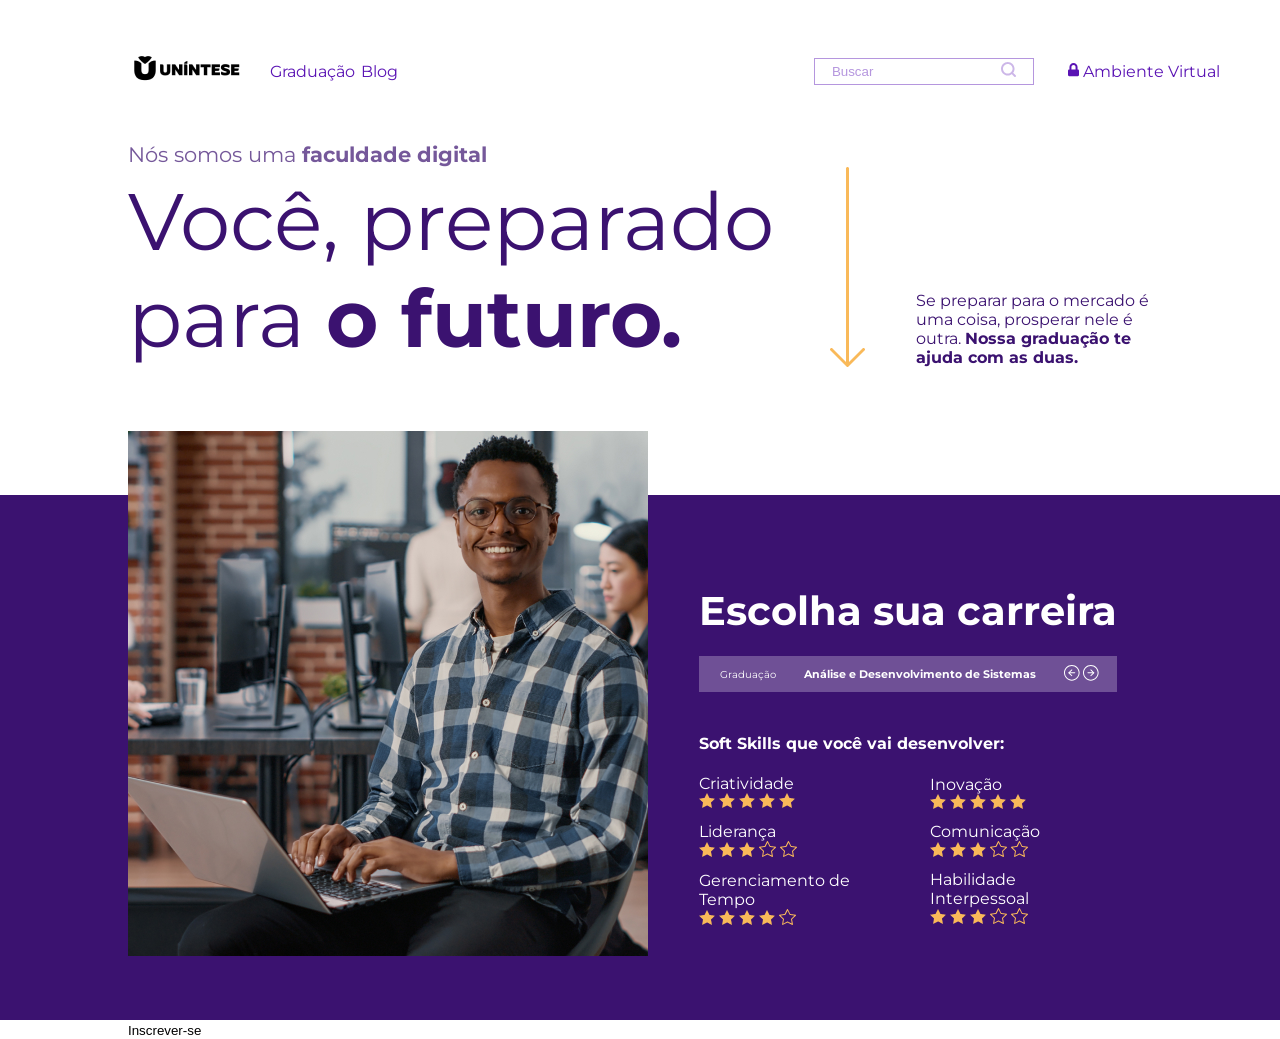
<file: index.html>
<!DOCTYPE html>
<html lang="pt-BR">
    <head>
        <meta charset="UTF-8">
        <meta name="viewport" content="width=device-width, initial-scale=1.0">
        <title>Faculdade.digital</title>
        <link rel="preconnect" href="https://fonts.googleapis.com">
        <link rel="preconnect" href="https://fonts.gstatic.com" crossorigin>
        <link href="https://fonts.googleapis.com/css2?family=Montserrat:ital,wght@0,100..900;1,100..900&display=swap" rel="stylesheet">

        <link rel="stylesheet" href="style.css">

    </head>
    <body>
        <header class="marginLateraisSite marginSupInfSite">
            <nav>
                <div class="flex gap10">
                    <a href="#"><img width="118px" src="img/logo.png"></a>
                    <div class="flex gap5">
                        <a class="corBotoesNav" href="#">Graduação </a>
                        <a class="corBotoesNav" href="#">Blog</a>
                    </div>
                </div>
                <div class="flex gap10">
                    <form class="formBuscar">
                        <input class="corPlaceholder" placeholder="Buscar">
                        <button><img src="img/lupa.svg" alt="Lupa"></button>
                    </form>
                    <a class="corBotoesNav botaoAmbiVir" href="#"><img src="img/cadeado.svg"> Ambiente Virtual</a>
                </div>
            </nav>
        </header>
        <main>
            <section class="marginLateraisSite marginSupInfSite">
                <h1>Nós somos uma <strong>faculdade digital</strong></h1>
                <div class="flex gap5 containerApresentacao">
                    <h2 class="subtituloSite">Você, preparado para <strong>o futuro.</strong></h2>
                    <img class="imgApresentacao" src="img/seta_baixo.png" alt="Seta amarela apontando para baixo.">
                    <span class="textoApresentacao">Se preparar para o mercado é uma coisa, prosperar nele é outra. <strong>Nossa graduação te ajuda com as duas.</strong></span>
                </div>
            </section>

            <section class="corFundoCursos">
                <div class="marginLateraisSite containerEscolhaCursos flex gap5">
                    <img class="personagemEscolhaCursos" src="img/personagem.jpg" alt="Personagem">
                    <div>
                        <h2 class="textoBranco tituloEscolhaCursos">Escolha sua carreira</h2>
                        <div class="flex containerCursos gap5">
                            <span class="textoBranco textoGraduacao">Graduação</span>
                            <h3 class="textoBranco nomeCurso">Análise e Desenvolvimento de Sistemas</h3>
                            <div class="flex gap10">
                                <button><img src="img/direita.svg" alt="Seta para a direita"></button>
                                <button><img src="img/esquerda.svg" alt="Seta para a esquerda"></button>
                            </div>
                        </div>
                        <span class="textoBranco softSkillsCursos"><strong>Soft Skills que você vai desenvolver:</strong></span>
                        <div class="flex gap5">
                            <div>
                                <div>
                                    <span class="textoBranco">Criatividade</span>
                                    <div>
                                        <img src="img/estrela_cheia.png" alt="Estrela Cheia">
                                        <img src="img/estrela_cheia.png" alt="Estrela Cheia">
                                        <img src="img/estrela_cheia.png" alt="Estrela Cheia">
                                        <img src="img/estrela_cheia.png" alt="Estrela Cheia">
                                        <img src="img/estrela_cheia.png" alt="Estrela Cheia">
                                    </div>
                                </div>
                                <div class="marginSoftSkills">
                                    <span class="textoBranco">Liderança</span>
                                    <div>
                                        <img src="img/estrela_cheia.png" alt="Estrela Cheia">
                                        <img src="img/estrela_cheia.png" alt="Estrela Cheia">
                                        <img src="img/estrela_cheia.png" alt="Estrela Cheia">
                                        <img src="img/estrela_vazia.png" alt="Estrela Vazia">
                                        <img src="img/estrela_vazia.png" alt="Estrela Vazia">
                                    </div>
                                </div>
                                <div>
                                    <span class="textoBranco">Gerenciamento de Tempo</span>
                                    <div>
                                        <img src="img/estrela_cheia.png" alt="Estrela Cheia">
                                        <img src="img/estrela_cheia.png" alt="Estrela Cheia">
                                        <img src="img/estrela_cheia.png" alt="Estrela Cheia">
                                        <img src="img/estrela_cheia.png" alt="Estrela Cheia">
                                        <img src="img/estrela_vazia.png" alt="Estrela Vazia">
                                    </div>
                                </div>
                            </div>
                            <div>
                                <div>
                                    <span class="textoBranco">Inovação</span>
                                    <div>
                                        <img src="img/estrela_cheia.png" alt="Estrela Cheia">
                                        <img src="img/estrela_cheia.png" alt="Estrela Cheia">
                                        <img src="img/estrela_cheia.png" alt="Estrela Cheia">
                                        <img src="img/estrela_cheia.png" alt="Estrela Cheia">
                                        <img src="img/estrela_cheia.png" alt="Estrela Cheia">
                                    </div>
                                </div>
                                <div class="marginSoftSkills">
                                    <span class="textoBranco">Comunicação</span>
                                    <div>
                                        <img src="img/estrela_cheia.png" alt="Estrela Cheia">
                                        <img src="img/estrela_cheia.png" alt="Estrela Cheia">
                                        <img src="img/estrela_cheia.png" alt="Estrela Cheia">
                                        <img src="img/estrela_vazia.png" alt="Estrela Vazia">
                                        <img src="img/estrela_vazia.png" alt="Estrela Vazia">
                                    </div>
                                </div>
                                <div>
                                    <span class="textoBranco">Habilidade Interpessoal</span>
                                    <div>
                                        <img src="img/estrela_cheia.png" alt="Estrela Cheia">
                                        <img src="img/estrela_cheia.png" alt="Estrela Cheia">
                                        <img src="img/estrela_cheia.png" alt="Estrela Cheia">
                                        <img src="img/estrela_vazia.png" alt="Estrela Vazia">
                                        <img src="img/estrela_vazia.png" alt="Estrela Vazia">
                                    </div>
                                </div>
                            </div>
                        </div>
                    </div>
                </div>
            </section>
            <section class="marginLateraisSite">
                <button>Inscrever-se</button>
            </section>
        </main>
    </body>
</html>
</file>
<file: style.css>
:root{
    --cor-botao-nav: #5A13B4;
    --cor-buscar: #5913b471;
    --cor-textos: #3B1270;
    --cor-botao-inscreverse: #8E35FF;
    --cor-fundo-cursos: #3B1270;
    --cor-texto-cursos: white;
    --cor-fundo-nome-cursos: #ffffff43;
}

*{
    margin: 0;
    padding: 0;
    box-sizing: border-box;
}

body{
    font-family: 'Montserrat', sans-serif;
}

a{
    text-decoration: none;
}

input{
    border: none;
}

button{
    background-color: transparent;
    border: none;
}

.marginLateraisSite{
    margin: 0 10vw;
}

.marginSupInfSite{
    margin-top: 4vw;
    margin-bottom: 4vw;
}

.gap10{
    gap: 10%;
}

.gap5{
    gap: 5%;
}

/*Header*/

nav, .flex{
    display: flex;
    align-items: center;
}

nav{
    justify-content: space-between;
}

.corBotoesNav{
    color: var(--cor-botao-nav);
}

.formBuscar{
    border: 1px solid var(--cor-buscar);
    padding: 1% 5%;
    display: flex;
}

.corPlaceholder::placeholder{
    color: var(--cor-buscar);
}

.botaoAmbiVir{
    white-space: nowrap;
}

/*
Mobile: 414px
Tablet: 768px
Desktop: 1440px

Min Mobile: 320px
Max Mobile: 767px
*/
@media (max-width: 1024px){

}

@media(max-width: 767px){
    nav, .flex{
        flex-wrap: wrap;
    }
}

/*Fim Header*/

/*Apresentação*/
h1{
    color: var(--cor-textos);
    opacity: 0.7;
    font-size: 1.3rem;
    font-weight: 400;
}

.containerApresentacao{
    align-items: flex-end;
}

.subtituloSite{
    font-size: 5rem;
    font-weight: 400;
    color: var(--cor-textos);
}

.textoApresentacao{
    max-width: 236px;
    color: var(--cor-textos);
}

@media (max-width: 767px){
    .subtituloSite{
        font-size: 3rem;
        margin-top: 2%;
        margin-bottom: 4%;
    }

    .imgApresentacao{
        display: none;
    }
}
/*Fim Apresentação*/

/*Cursos*/
.corFundoCursos{
    background-color:var(--cor-fundo-cursos);
}

.containerEscolhaCursos{
    margin-top: 10vw;
}

.personagemEscolhaCursos{
    position: relative;
    top: -5vw;
}

.textoBranco{
    color: var(--cor-texto-cursos);
}

.tituloEscolhaCursos{
    font-size: 2.5rem;
    margin-bottom: 5%;
}

.containerCursos{
    background-color: var(--cor-fundo-nome-cursos);
    padding: 2% 5%;
    justify-content: space-between;
}

.textoGraduacao{
    font-size: 0.6rem;
}

.nomeCurso{
    font-size: 0.7rem;
}

.softSkillsCursos{
    display: block;
    margin-top: 10%;
    margin-bottom: 5%;
}

.marginSoftSkills{
    margin: 5% 0;
}
/*Fim cursos*/
</file>
